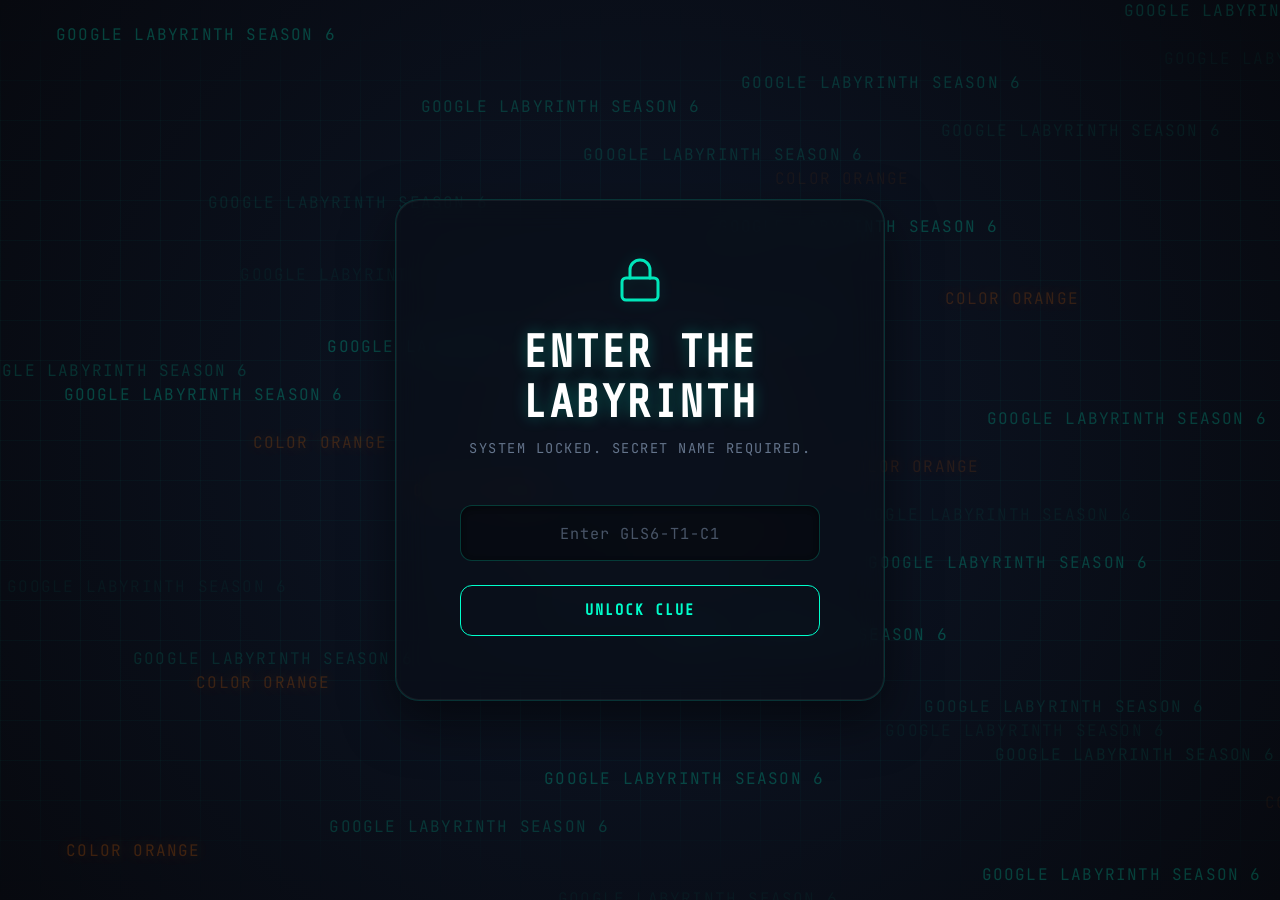
<file: index.html>
<!DOCTYPE html>
<html lang="en">

<head>
    <meta charset="UTF-8">
    <meta name="viewport" content="width=device-width, initial-scale=1.0">
    <title>Enter the Labyrinth</title>
    <!-- Premium Web Fonts -->
    <link rel="preconnect" href="https://fonts.googleapis.com">
    <link rel="preconnect" href="https://fonts.gstatic.com" crossorigin>
    <link
        href="https://fonts.googleapis.com/css2?family=JetBrains+Mono:wght@100..800&family=Share+Tech+Mono&display=swap"
        rel="stylesheet">
    <link rel="stylesheet" href="css/style.css">
    <meta name="description" content="A hacker themed mystery Labyrinth">
</head>

<body>
    <!-- Background Layers -->
    <div class="bg-layer" id="bg-layer"></div>
    <div class="grid-overlay"></div>
    <!-- Canvas for Particles will be injected by script.js -->

    <!-- Main UI Container -->
    <div class="container">
        <!-- SVG Lock Icon -->
        <div class="lock-icon">
            <svg viewBox="0 0 24 24" fill="none" stroke="currentColor" stroke-width="1.5" stroke-linecap="round"
                stroke-linejoin="round">
                <rect x="3" y="11" width="18" height="11" rx="2" ry="2"></rect>
                <path d="M7 11V7a5 5 0 0 1 10 0v4"></path>
            </svg>
        </div>

        <h1 class="glitch-title">Enter the Labyrinth</h1>
        <p class="subtitle">System locked. Secret name required.</p>

        <div class="input-group">
            <input type="text" id="passkey" placeholder="Enter GLS6-T1-C1" autocomplete="off" spellcheck="false">
            <button id="unlock-btn">
                <span class="btn-text">Unlock Clue</span>
            </button>
        </div>

        <!-- Error Message Placeholder -->
        <p id="error-msg" class="hidden"></p>
    </div>

    <!-- Hidden Popup Modal for Clue -->
    <div id="modal" class="modal hidden">
        <div class="modal-content">
            <!-- SVG Unlock / Success Icon -->
            <div class="success-icon">
                <svg viewBox="0 0 24 24" fill="none" stroke="currentColor" stroke-width="2" stroke-linecap="round"
                    stroke-linejoin="round">
                    <path d="M22 11.08V12a10 10 0 1 1-5.93-9.14"></path>
                    <polyline points="22 4 12 14.01 9 11.01"></polyline>
                </svg>
            </div>
            <h2 class="access-granted">Access Granted</h2>

            <button id="next-btn" class="next-btn">
                <span class="btn-text">Proceed to Next</span>
            </button>
        </div>
    </div>

    <!-- =============================================
         MAZE GUARDIAN CHARACTER
         Orange-themed blob guardian, bottom-right corner.
         ============================================= -->
    <div id="guardian-wrapper" class="guardian-wrapper">

        <!-- Speech Bubble -->
        <div id="guardian-bubble" class="guardian-bubble">
            <span id="guardian-msg" class="guardian-msg"></span>
            <div class="bubble-tail"></div>
        </div>

        <!-- Guardian Body (pure SVG — Fun Blob Character) -->
        <div id="guardian-body" class="guardian-body">
            <svg id="guardian-svg" viewBox="0 0 140 180" xmlns="http://www.w3.org/2000/svg" width="140" height="180">
                <defs>
                    <filter id="orange-glow" x="-40%" y="-40%" width="180%" height="180%">
                        <feGaussianBlur stdDeviation="5" result="coloredBlur" />
                        <feMerge>
                            <feMergeNode in="coloredBlur" />
                            <feMergeNode in="SourceGraphic" />
                        </feMerge>
                    </filter>
                    <radialGradient id="body-grad" cx="40%" cy="35%" r="60%">
                        <stop offset="0%" stop-color="#ffb347" />
                        <stop offset="100%" stop-color="#cc5500" />
                    </radialGradient>
                    <radialGradient id="cheek-grad" cx="50%" cy="50%" r="50%">
                        <stop offset="0%" stop-color="#ff6a00" stop-opacity="0.7" />
                        <stop offset="100%" stop-color="#cc5500" stop-opacity="0" />
                    </radialGradient>
                </defs>

                <!-- Antennae -->
                <line x1="52" y1="38" x2="38" y2="12" stroke="#ff8c00" stroke-width="3.5" stroke-linecap="round"
                    filter="url(#orange-glow)" />
                <circle cx="36" cy="9" r="6" fill="#ffb347" filter="url(#orange-glow)" />
                <circle cx="36" cy="9" r="3" fill="#fff" opacity="0.6" />
                <line x1="88" y1="38" x2="102" y2="12" stroke="#ff8c00" stroke-width="3.5" stroke-linecap="round"
                    filter="url(#orange-glow)" />
                <circle cx="104" cy="9" r="6" fill="#ffb347" filter="url(#orange-glow)" />
                <circle cx="104" cy="9" r="3" fill="#fff" opacity="0.6" />

                <!-- Body -->
                <ellipse cx="70" cy="95" rx="52" ry="55" fill="url(#body-grad)" filter="url(#orange-glow)" />
                <ellipse cx="55" cy="68" rx="18" ry="12" fill="#fff" opacity="0.12" transform="rotate(-15 55 68)" />

                <!-- Eyes -->
                <ellipse cx="50" cy="85" rx="13" ry="14" fill="#fff" />
                <ellipse id="guardian-pupil-l" cx="50" cy="87" rx="8" ry="8" fill="#1a0800" />
                <ellipse id="guardian-iris-l" cx="50" cy="87" rx="5" ry="5" fill="#ff8c00" filter="url(#orange-glow)" />
                <ellipse id="guardian-shine-l" cx="54" cy="83" rx="3" ry="3" fill="#fff" opacity="0.9" />
                <rect id="eyelid-left" x="37" y="71" width="26" height="0" rx="6" fill="#cc5500" />

                <ellipse cx="90" cy="85" rx="13" ry="14" fill="#fff" />
                <ellipse id="guardian-pupil-r" cx="90" cy="87" rx="8" ry="8" fill="#1a0800" />
                <ellipse id="guardian-iris-r" cx="90" cy="87" rx="5" ry="5" fill="#ff8c00" filter="url(#orange-glow)" />
                <ellipse id="guardian-shine-r" cx="94" cy="83" rx="3" ry="3" fill="#fff" opacity="0.9" />
                <rect id="eyelid-right" x="77" y="71" width="26" height="0" rx="6" fill="#cc5500" />

                <!-- Cheeks -->
                <ellipse cx="38" cy="108" rx="12" ry="8" fill="url(#cheek-grad)" />
                <ellipse cx="102" cy="108" rx="12" ry="8" fill="url(#cheek-grad)" />

                <!-- Mouth -->
                <path id="guardian-mouth" d="M 54 112 L 86 112" stroke="#7a2500" stroke-width="3" fill="none"
                    stroke-linecap="round" />

                <!-- Nose -->
                <circle cx="70" cy="105" r="3" fill="#a33d00" opacity="0.6" />

                <!-- Arms -->
                <ellipse cx="22" cy="100" rx="10" ry="16" fill="#e06010" transform="rotate(20 22 100)"
                    filter="url(#orange-glow)" />
                <circle cx="14" cy="112" r="7" fill="#ffb347" filter="url(#orange-glow)" />
                <ellipse cx="118" cy="100" rx="10" ry="16" fill="#e06010" transform="rotate(-20 118 100)"
                    filter="url(#orange-glow)" />
                <circle cx="126" cy="112" r="7" fill="#ffb347" filter="url(#orange-glow)" />

                <!-- Legs & feet -->
                <ellipse cx="55" cy="147" rx="14" ry="10" fill="#cc5500" filter="url(#orange-glow)" />
                <ellipse cx="85" cy="147" rx="14" ry="10" fill="#cc5500" filter="url(#orange-glow)" />
                <ellipse cx="52" cy="154" rx="16" ry="8" fill="#ff8c00" filter="url(#orange-glow)" />
                <ellipse cx="88" cy="154" rx="16" ry="8" fill="#ff8c00" filter="url(#orange-glow)" />

                <!-- Belly shine dots -->
                <circle cx="64" cy="100" r="3" fill="#fff" opacity="0.15" />
                <circle cx="74" cy="110" r="2" fill="#fff" opacity="0.12" />
                <circle cx="60" cy="112" r="2" fill="#fff" opacity="0.10" />
            </svg>
        </div>
    </div>
    <!-- End Guardian -->
    <!-- End Guardian -->

    <script src="js/script.js"></script>

</body>

</html>
</file>
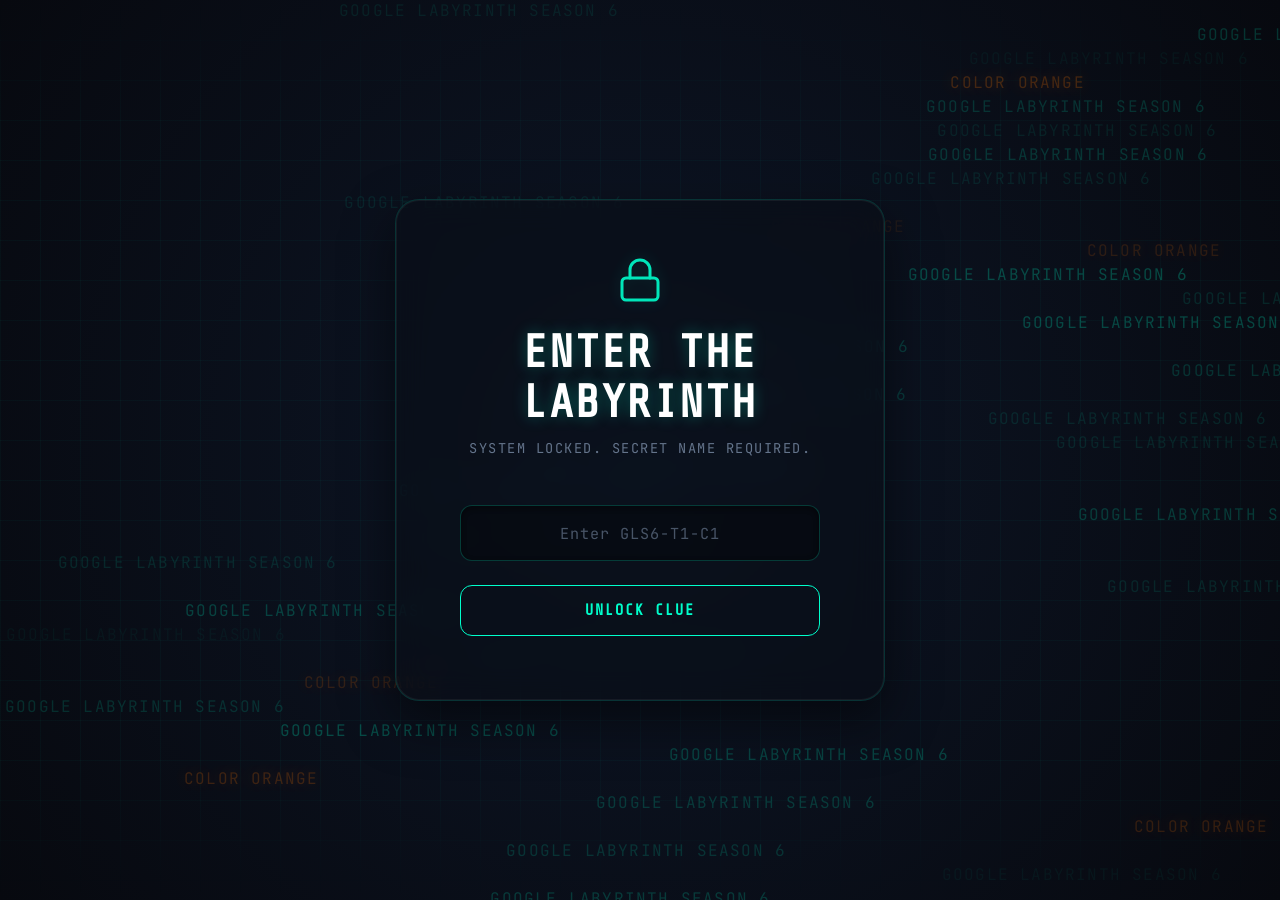
<file: sequence.html>
<!DOCTYPE html>
<html lang="en">

<head>
    <meta charset="UTF-8">
    <meta name="viewport" content="width=device-width, initial-scale=1.0">
    <title>Video Sequence | Google Labyrinth</title>
    <link rel="preconnect" href="https://fonts.googleapis.com">
    <link rel="preconnect" href="https://fonts.gstatic.com" crossorigin>
    <link href="https://fonts.googleapis.com/css2?family=Share+Tech+Mono&family=Inconsolata:wght@200..700&display=swap"
        rel="stylesheet">

    <style>
        :root {
            --primary: #00ffcc;
            --secondary: #ff8c00;
            --dark: #020305;
            --alert: #ff0055;
            --line: rgba(0, 255, 204, 0.1);
        }

        body,
        html {
            margin: 0;
            padding: 0;
            width: 100%;
            height: 100%;
            background-color: #05070a;
            color: #fff;
            font-family: 'Inconsolata', monospace;
            overflow: hidden;
            display: flex;
            justify-content: center;
            align-items: center;
            background: radial-gradient(circle at center, #0a1018 0%, #05070a 100%);
        }

        /* --- ADVANCED BACKGROUND --- */
        .grid-bg {
            position: fixed;
            top: 0;
            left: 0;
            width: 100%;
            height: 100%;
            background-image:
                linear-gradient(rgba(0, 255, 204, 0.05) 1px, transparent 1px),
                linear-gradient(90deg, rgba(0, 255, 204, 0.05) 1px, transparent 1px);
            background-size: 50px 50px;
            z-index: -1;
        }

        .glass-panel {
            width: 95%;
            max-width: 600px;
            background: rgba(10, 15, 25, 0.7);
            backdrop-filter: blur(20px) saturate(180%);
            -webkit-backdrop-filter: blur(20px) saturate(180%);
            border: 1px solid rgba(0, 255, 204, 0.15);
            border-radius: 24px;
            padding: 2.5rem;
            position: relative;
            box-shadow: 0 25px 50px -12px rgba(0, 0, 0, 0.5),
                0 0 40px rgba(0, 255, 204, 0.03);
            text-align: center;
            z-index: 10;
        }

        /* --- DECORATIVE ELEMENTS --- */
        .corner {
            position: absolute;
            width: 15px;
            height: 15px;
            border: 2px solid var(--primary);
            opacity: 0.4;
        }

        .top-l {
            top: 20px;
            left: 20px;
            border-right: 0;
            border-bottom: 0;
        }

        .top-r {
            top: 20px;
            right: 20px;
            border-left: 0;
            border-bottom: 0;
        }

        .bot-l {
            bottom: 20px;
            left: 20px;
            border-right: 0;
            border-top: 0;
        }

        .bot-r {
            bottom: 20px;
            right: 20px;
            border-left: 0;
            border-top: 0;
        }

        .system-status {
            position: absolute;
            top: 22px;
            left: 50%;
            transform: translateX(-50%);
            font-family: 'Share Tech Mono', monospace;
            font-size: 0.6rem;
            color: var(--primary);
            letter-spacing: 2px;
            opacity: 0.5;
            text-transform: uppercase;
        }

        /* --- VIDEO CONTAINER --- */
        .video-wrapper {
            position: relative;
            width: 100%;
            aspect-ratio: 16 / 9;
            overflow: hidden;
            border-radius: 12px;
            background: #000;
            margin-bottom: 2rem;
            border: 1px solid rgba(255, 255, 255, 0.1);
            box-shadow: 0 0 20px rgba(0, 0, 0, 0.4);
        }

        .video-wrapper iframe,
        .video-wrapper video {
            position: absolute;
            top: 0;
            left: 0;
            width: 100%;
            height: 100%;
            border: 0;
            object-fit: cover;
        }

        /* --- INPUT GROUP --- */
        .input-group {
            display: flex;
            flex-direction: column;
            align-items: center;
        }

        .input-label {
            font-family: 'Share Tech Mono', monospace;
            font-size: 0.7rem;
            color: rgba(255, 255, 255, 0.4);
            margin-bottom: 0.8rem;
            letter-spacing: 3px;
        }

        input {
            background: rgba(0, 255, 204, 0.03);
            border: 1px solid rgba(0, 255, 204, 0.2);
            padding: 12px 24px;
            color: #fff;
            font-family: 'Inconsolata', monospace;
            font-size: 1rem;
            width: 320px;
            text-align: center;
            outline: none;
            transition: all 0.3s cubic-bezier(0.4, 0, 0.2, 1);
            border-radius: 12px;
        }

        input:focus {
            background: rgba(0, 255, 204, 0.08);
            border-color: var(--primary);
            box-shadow: 0 0 20px rgba(0, 255, 204, 0.15);
        }

        .unlock-btn {
            margin-top: 1.5rem;
            padding: 12px 50px;
            background: var(--primary);
            border: none;
            color: #000;
            cursor: pointer;
            font-family: 'Share Tech Mono', monospace;
            letter-spacing: 3px;
            transition: all 0.4s cubic-bezier(0.4, 0, 0.2, 1);
            text-transform: uppercase;
            font-weight: 700;
            border-radius: 12px;
            box-shadow: 0 0 20px rgba(0, 255, 204, 0.3);
        }

        .unlock-btn:hover {
            transform: translateY(-2px);
            box-shadow: 0 0 35px rgba(0, 255, 204, 0.5);
        }

        #error-msg {
            color: var(--alert);
            margin-top: 15px;
            font-size: 0.8rem;
            height: 1rem;
            font-family: 'Share Tech Mono', monospace;
        }

        /* --- INTERACTIVE EFFECTS --- */
        .particles {
            position: fixed;
            top: 0;
            left: 0;
            width: 100%;
            height: 100%;
            pointer-events: none;
            z-index: 0;
        }

        .particle {
            position: absolute;
            background: var(--primary);
            border-radius: 50%;
            opacity: 0.3;
            filter: blur(1px);
            animation: float-particle linear infinite;
        }

        @keyframes float-particle {
            from {
                transform: translateY(0);
            }

            to {
                transform: translateY(-100vh);
            }
        }



        .video-target {
            position: absolute;
            inset: 0;
            pointer-events: none;
            z-index: 2;
        }

        .target-bracket {
            position: absolute;
            width: 30px;
            height: 30px;
            border: 1px solid rgba(0, 255, 204, 0.3);
        }

        .tl {
            top: 10px;
            left: 10px;
            border-right: 0;
            border-bottom: 0;
        }

        .tr {
            top: 10px;
            right: 10px;
            border-left: 0;
            border-bottom: 0;
        }

        .bl {
            bottom: 10px;
            left: 10px;
            border-right: 0;
            border-top: 0;
        }

        .br {
            bottom: 10px;
            right: 10px;
            border-left: 0;
            border-top: 0;
        }

        /* Mobile Adjustments */
        @media (max-width: 600px) {
            .glass-panel {
                width: 90vw;
                padding: 1.5rem;
                margin: 10px;
                max-height: 95vh;
                overflow-y: auto;
            }

            .input-label {
                font-size: 0.6rem;
                margin-bottom: 0.5rem;
            }

            input {
                width: 100%;
                padding: 10px 15px;
                font-size: 0.9rem;
            }

            .unlock-btn {
                width: 100%;
                padding: 10px 20px;
                font-size: 0.85rem;
                margin-top: 1rem;
            }

            .video-wrapper {
                margin-bottom: 1rem;
            }
        }
    </style>
</head>

<div class="particles" id="particle-container"></div>

<div class="glass-panel" id="main-panel">
    <div class="corner top-l"></div>
    <div class="corner top-r"></div>
    <div class="corner bot-l"></div>
    <div class="corner bot-r"></div>

    <div class="video-wrapper">
        <div class="video-target">
            <div class="target-bracket tl"></div>
            <div class="target-bracket tr"></div>
            <div class="target-bracket bl"></div>
            <div class="target-bracket br"></div>
        </div>
        <video id="video-player" controls>
            <source src="assets/videos/forrest_gump.mp4" type="video/mp4">
            Your browser does not support the video tag.
        </video>
    </div>

    <div id="interaction-zone" class="input-group">
        <!-- Proceed Button (Hidden initially) -->
        <button id="next-video-btn" class="unlock-btn" style="display: none; margin-bottom: 1.5rem;">PROCEED TO NEXT
            VIDEO</button>

        <!-- Answer Section (Hidden initially) -->
        <div id="answer-section" style="display: none; flex-direction: column; align-items: center; width: 100%;">
            <p class="input-label">DID YOU FIND THE CLUE?</p>
            <input type="text" id="answer-field" placeholder="Enter GLS6-T1-C2" autocomplete="off" spellcheck="false">
            <p id="error-msg"></p>
            <button class="unlock-btn" id="submit-ans">VERIFY</button>
        </div>
    </div>
</div>

<script src="js/sequence.js"></script>
</body>

</html>
</file>
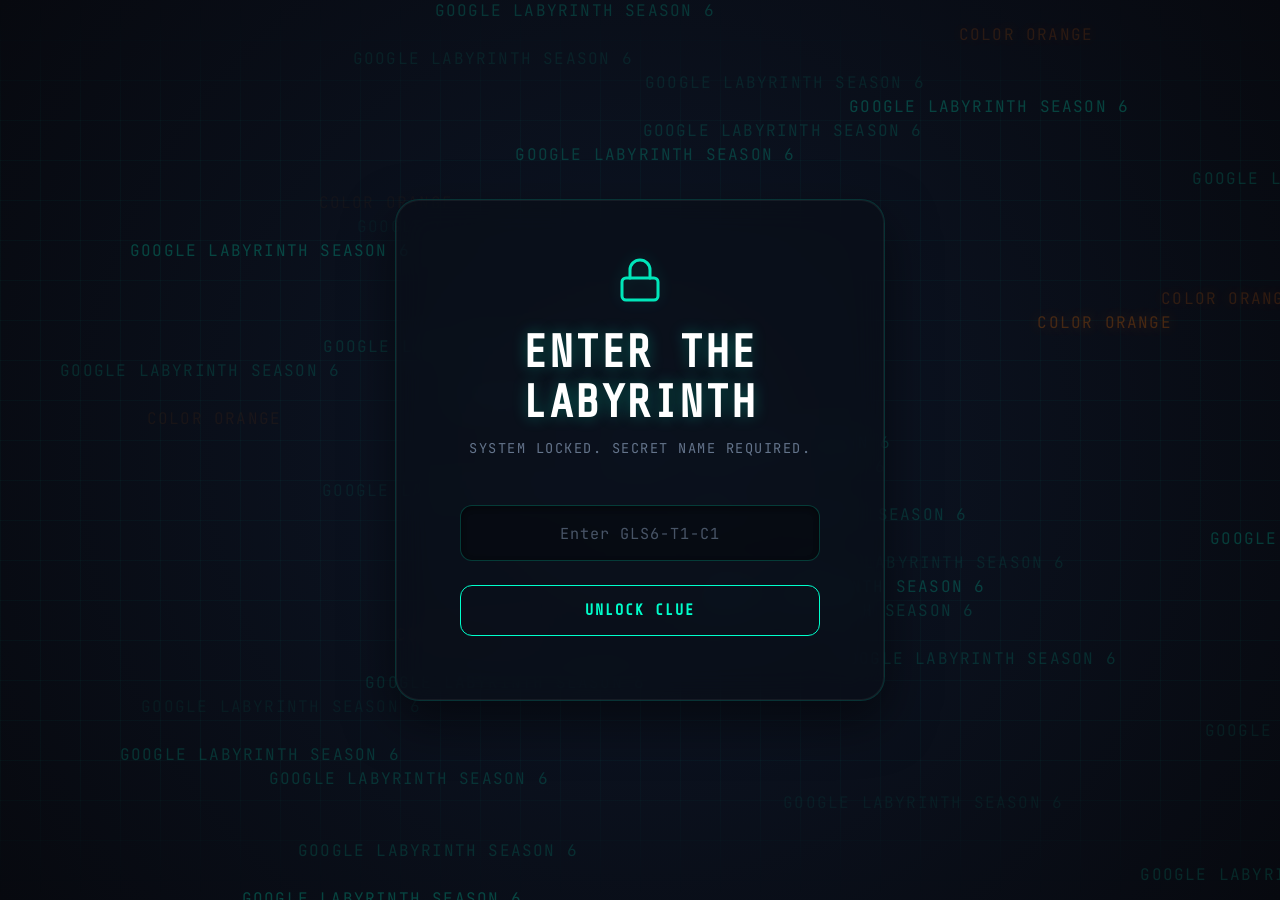
<file: under-maintenance.html>
<!DOCTYPE html>
<html lang="en">

<head>
    <meta charset="UTF-8">
    <meta name="viewport" content="width=device-width, initial-scale=1.0">
    <title>Under Maintenance | Google Labyrinth</title>
    <link rel="preconnect" href="https://fonts.googleapis.com">
    <link rel="preconnect" href="https://fonts.gstatic.com" crossorigin>
    <link href="https://fonts.googleapis.com/css2?family=Share+Tech+Mono&family=Inconsolata:wght@200;700&display=swap"
        rel="stylesheet">

    <style>
        :root {
            --primary: #00ffcc;
            --secondary: #ff8c00;
            --dark: #020305;
            --alert: #ff0055;
            --line: rgba(0, 255, 204, 0.1);
        }

        body,
        html {
            margin: 0;
            padding: 0;
            width: 100%;
            height: 100%;
            background-color: var(--dark);
            color: #fff;
            font-family: 'Inconsolata', monospace;
            overflow: hidden;
            display: flex;
            justify-content: center;
            align-items: center;
        }

        /* --- THE DEPTH GRID --- */
        .grid-3d {
            position: absolute;
            width: 200%;
            height: 200%;
            background-image:
                linear-gradient(var(--line) 1px, transparent 1px),
                linear-gradient(90deg, var(--line) 1px, transparent 1px);
            background-size: 50px 50px;
            transform: perspective(500px) rotateX(60deg) translateZ(-200px);
            opacity: 0.5;
            z-index: -1;
            animation: move-grid 20s linear infinite;
        }

        @keyframes move-grid {
            from {
                background-position: 0 0;
            }

            to {
                background-position: 0 1000px;
            }
        }

        /* --- THE CORE STAGE --- */
        .stage {
            position: relative;
            display: flex;
            flex-direction: column;
            align-items: center;
            justify-content: center;
            z-index: 10;
        }

        /* Floating HUD Brackets around the Guardian */
        .hud-bracket {
            position: absolute;
            width: 250px;
            height: 250px;
            border: 1px solid var(--primary);
            opacity: 0.2;
            animation: rotate-hud 15s linear infinite;
        }

        .bracket-1 {
            border-radius: 20%;
            animation-duration: 10s;
        }

        .bracket-2 {
            border-radius: 40%;
            animation-direction: reverse;
            animation-duration: 25s;
        }

        @keyframes rotate-hud {
            from {
                transform: rotate(0deg);
            }

            to {
                transform: rotate(360deg);
            }
        }

        /* --- THE GUARDIAN (Blob Theme) --- */
        .guardian-core {
            position: relative;
            z-index: 50;
            width: 140px;
            height: 180px;
            animation: core-float 4s ease-in-out infinite, guardian-glow-pulse 2.5s ease-in-out infinite;
        }

        .guardian-body {
            transform-origin: bottom center;
        }

        @keyframes guardian-glow-pulse {

            0%,
            100% {
                filter: drop-shadow(0 0 8px #ff8c0088);
            }

            50% {
                filter: drop-shadow(0 0 22px #ff8c00cc);
            }
        }



        /* --- STATUS CONTENT --- */
        .content {
            margin-top: 3rem;
            text-align: center;
            max-width: 400px;
        }

        .maint-title {
            font-size: 2.5rem;
            font-weight: 700;
            letter-spacing: 6px;
            margin: 0;
            color: #fff;
            text-transform: uppercase;
            text-shadow: 0 0 15px var(--primary);
        }

        .status-pill {
            background: var(--alert);
            color: #fff;
            padding: 5px 20px;
            font-size: 0.8rem;
            letter-spacing: 5px;
            text-transform: uppercase;
            font-weight: bold;
            display: inline-block;
            margin-top: 1rem;
            clip-path: polygon(10% 0, 100% 0, 90% 100%, 0 100%);
        }

        /* --- UTILITARIAN DIAGNOSTIC (Requested: less attractive, expandable) --- */
        .diag-readout {
            position: absolute;
            bottom: 30px;
            left: 30px;
            font-family: 'Share Tech Mono', monospace;
            text-align: left;
            background: rgba(10, 10, 10, 0.9);
            border: 1px solid #333;
            /* Dull, less attractive border */
            padding: 10px;
            z-index: 100;
            min-width: 280px;
            color: #666;
            /* Muted text */
            font-size: 0.8rem;
        }

        .diag-readout summary {
            list-style: none;
            cursor: pointer;
            color: #888;
            outline: none;
            padding-bottom: 5px;
            border-bottom: 1px solid #222;
        }

        .diag-readout summary::-webkit-details-marker {
            display: none;
        }

        .err-header {
            color: #aa0000;
            /* Muted dark red instead of glowing red */
            font-weight: 700;
            margin-right: 10px;
        }

        .expand-icon {
            font-size: 0.6rem;
            color: #444;
        }

        .log-subpart {
            margin-top: 10px;
            padding-left: 10px;
            border-left: 1px solid #222;
        }

        .log-row {
            margin-bottom: 3px;
        }

        .log-row b {
            color: #555;
            font-weight: normal;
        }


        /* Side Data Overlays */
        .side-bar {
            position: absolute;
            width: 1px;
            height: 80vh;
            background: var(--line);
        }

        .left-bar {
            left: 40px;
        }

        .right-bar {
            right: 40px;
        }

        /* --- CLUE HINT EFFECT --- */
        .clue-hint {
            margin-top: 2rem;
            color: #444;
            font-size: 0.8rem;
            letter-spacing: 2px;
            text-transform: uppercase;
            transition: 0.5s;
            cursor: default;
            animation: hint-flicker 5s infinite;
        }

        .clue-hint:hover {
            color: var(--primary);
            text-shadow: 0 0 15px var(--primary);
            letter-spacing: 4px;
        }

        @keyframes hint-flicker {

            0%,
            90%,
            95%,
            100% {
                color: #444;
                text-shadow: none;
                opacity: 1;
            }

            92% {
                color: var(--primary);
                text-shadow: 0 0 10px var(--primary);
                opacity: 0.8;
            }

            97% {
                color: var(--alert);
                text-shadow: 0 0 10px var(--alert);
                opacity: 0.9;
            }
        }

        /* Responsive Mobile Layout */
        @media (max-width: 480px) {
            .maint-title {
                font-size: 1.5rem;
                letter-spacing: 3px;
            }

            .content {
                padding: 0 20px;
            }


            .diag-readout {
                left: 10px;
                bottom: 10px;
                min-width: calc(100% - 20px);
                font-size: 0.7rem;
            }

            .guardian-core {
                transform: scale(0.8);
            }

            .hud-bracket {
                width: 180px;
                height: 180px;
            }
        }
    </style>
</head>

<body>
    <div class="grid-3d"></div>

    <!-- UI Decorative Elements -->
    <div class="side-bar left-bar"></div>
    <div class="side-bar right-bar"></div>

    <div class="stage" id="main-stage">
        <!-- Orbiting Brackets -->
        <div class="hud-bracket bracket-1"></div>
        <div class="hud-bracket bracket-2"></div>

        <!-- The Original Guardian -->
        <div class="guardian-core">
            <svg id="guardian-svg" viewBox="0 0 140 180" xmlns="http://www.w3.org/2000/svg" width="140" height="180">
                <defs>
                    <filter id="orange-glow" x="-40%" y="-40%" width="180%" height="180%">
                        <feGaussianBlur stdDeviation="5" result="coloredBlur" />
                        <feMerge>
                            <feMergeNode in="coloredBlur" />
                            <feMergeNode in="SourceGraphic" />
                        </feMerge>
                    </filter>
                    <filter id="green-glow" x="-40%" y="-40%" width="180%" height="180%">
                        <feGaussianBlur stdDeviation="5" result="greenBlur" />
                        <feFlood flood-color="#00ffcc" flood-opacity="0.8" result="greenFlood" />
                        <feComposite in="greenFlood" in2="greenBlur" operator="in" result="glow" />
                        <feMerge>
                            <feMergeNode in="glow" />
                            <feMergeNode in="SourceGraphic" />
                        </feMerge>
                    </filter>
                    <radialGradient id="body-grad" cx="40%" cy="35%" r="60%">
                        <stop offset="0%" stop-color="#ffb347" />
                        <stop offset="100%" stop-color="#cc5500" />
                    </radialGradient>
                    <radialGradient id="cheek-grad" cx="50%" cy="50%" r="50%">
                        <stop offset="0%" stop-color="#ff6a00" stop-opacity="0.7" />
                        <stop offset="100%" stop-color="#cc5500" stop-opacity="0" />
                    </radialGradient>
                </defs>

                <!-- Antennae (Curved Horns) -->
                <path id="horn-l" d="M 52 38 Q 44 22 38 12" stroke="#ff8c00" stroke-width="3.5" fill="none"
                    stroke-linecap="round" filter="url(#orange-glow)" />
                <circle id="horn-tip-l" cx="36" cy="9" r="6" fill="#ffb347" filter="url(#orange-glow)" />
                <circle cx="36" cy="9" r="3" fill="#fff" opacity="0.6" />
                <path id="horn-r" d="M 88 38 Q 96 22 102 12" stroke="#ff8c00" stroke-width="3.5" fill="none"
                    stroke-linecap="round" filter="url(#orange-glow)" />
                <circle id="horn-tip-r" cx="104" cy="9" r="6" fill="#ffb347" filter="url(#orange-glow)" />
                <circle cx="104" cy="9" r="3" fill="#fff" opacity="0.6" />

                <!-- Body -->
                <ellipse cx="70" cy="95" rx="52" ry="55" fill="url(#body-grad)" filter="url(#orange-glow)" />
                <ellipse cx="55" cy="68" rx="18" ry="12" fill="#fff" opacity="0.12" transform="rotate(-15 55 68)" />

                <!-- Eyes -->
                <ellipse cx="50" cy="85" rx="13" ry="14" fill="#fff" />
                <ellipse id="pupil-l" cx="50" cy="87" rx="8" ry="8" fill="#1a0800" />
                <ellipse id="iris-l" cx="50" cy="87" rx="5" ry="5" fill="#ff8c00" filter="url(#orange-glow)" />
                <ellipse id="shine-l" cx="54" cy="83" rx="3" ry="3" fill="#fff" opacity="0.9" />
                <rect id="eyelid-l-core" x="37" y="71" width="26" height="0" rx="6" fill="#cc5500" />

                <ellipse cx="90" cy="85" rx="13" ry="14" fill="#fff" />
                <ellipse id="pupil-r" cx="90" cy="87" rx="8" ry="8" fill="#1a0800" />
                <ellipse id="iris-r" cx="90" cy="87" rx="5" ry="5" fill="#ff8c00" filter="url(#orange-glow)" />
                <ellipse id="shine-r" cx="94" cy="83" rx="3" ry="3" fill="#fff" opacity="0.9" />
                <rect id="eyelid-r-core" x="77" y="71" width="26" height="0" rx="6" fill="#cc5500" />

                <!-- Cheeks -->
                <ellipse cx="38" cy="108" rx="12" ry="8" fill="url(#cheek-grad)" />
                <ellipse cx="102" cy="108" rx="12" ry="8" fill="url(#cheek-grad)" />

                <!-- Mouth & Teeth Area (Two Tiny Front Teeth) -->
                <g id="teeth-group" style="opacity: 0; transition: opacity 0.2s;">
                    <!-- Small, tucked-in front teeth -->
                    <rect x="67" y="112" width="3" height="6" rx="1" fill="#fff" />
                    <rect x="71" y="112" width="3" height="6" rx="1" fill="#fff" />
                </g>
                <path id="mouth-core" d="M 54 112 L 86 112" stroke="#7a2500" stroke-width="3" fill="none"
                    stroke-linecap="round" />

                <!-- Nose -->
                <circle cx="70" cy="105" r="3" fill="#a33d00" opacity="0.6" />

                <!-- Arms -->
                <ellipse cx="22" cy="100" rx="10" ry="16" fill="#e06010" transform="rotate(20 22 100)"
                    filter="url(#orange-glow)" />
                <circle cx="14" cy="112" r="7" fill="#ffb347" filter="url(#orange-glow)" />
                <ellipse cx="118" cy="100" rx="10" ry="16" fill="#e06010" transform="rotate(-20 118 100)"
                    filter="url(#orange-glow)" />
                <circle cx="126" cy="112" r="7" fill="#ffb347" filter="url(#orange-glow)" />

                <!-- Legs & feet -->
                <ellipse cx="55" cy="147" rx="14" ry="10" fill="#cc5500" filter="url(#orange-glow)" />
                <ellipse cx="85" cy="147" rx="14" ry="10" fill="#cc5500" filter="url(#orange-glow)" />
                <ellipse cx="52" cy="154" rx="16" ry="8" fill="#ff8c00" filter="url(#orange-glow)" />
                <ellipse cx="88" cy="154" rx="16" ry="8" fill="#ff8c00" filter="url(#orange-glow)" />

                <!-- Belly shine dots -->
                <circle cx="64" cy="100" r="3" fill="#fff" opacity="0.15" />
                <circle cx="74" cy="110" r="2" fill="#fff" opacity="0.12" />
                <circle cx="60" cy="112" r="2" fill="#fff" opacity="0.10" />
            </svg>
        </div>

        <div class="content">
            <h1 class="maint-title">Under Maintenance</h1>


            <p class="clue-hint">
                Your path to the next clue may be here in the page, just go and find it.
            </p>

        </div>
    </div>

    <!-- Utilitarian Diagnostic Readout (Requested: less attractive + expandable) -->
    <details class="diag-readout">
        <summary>
            <span class="err-header">ERROR_PATH_NOT_FOUND</span>
            <span class="expand-icon">[+] CLICK TO EXPAND LOGS</span>
        </summary>
        <div class="log-subpart">
            <div class="log-row">SYS_UUID: <b>0xFA92_LAB_6</b></div>
            <div class="log-row">LOCATION: <b>GRID_SECTOR_9</b></div>
            <details id="stack-trace-target">
                <summary style="font-size: 0.7rem; border: none; padding: 0;">> STACK_TRACE</summary>
                <div
                    style="font-size: 0.65rem; color: #444; padding-left: 10px; display: grid; grid-template-columns: auto auto 1fr; gap: 2px 10px; align-items: start; font-family: 'Share Tech Mono', monospace;">
                    <div>-</div>
                    <div>TRACE1:</div><span id="trace-1" style="word-break: break-all;"></span>
                    <div>-</div>
                    <div>TRACE2:</div><span id="trace-2" style="word-break: break-all;"></span>
                    <div>-</div>
                    <div>TRACE3:</div><span id="trace-3" style="word-break: break-all;"></span>
                    <div>-</div>
                    <div>TRACE4:</div><span id="trace-4" style="word-break: break-all;"></span>
                </div>
            </details>
            <div class="log-row">ACTION: <b>COMBINE_DATA_TRACES</b></div>
            <div style="font-size: 0.6rem; opacity: 0.4; margin-top: 10px; color: #444;">
                CRITICAL_LOG: THE CORE IS CURRENTLY BEING RE-ANCHORED.<br>
                STABILIZING PHASE GENERATOR...
            </div>
        </div>
    </details>

    <script src="js/under-maintenance.js"></script>
</body>

</html>
</file>
<file: css/style.css>
/* Core Theme Elements */
:root {
    --primary: #00ffcc;
    /* Cyan/Teal glow */
    --primary-dim: rgba(0, 255, 204, 0.2);
    --dark: #07090f;
    /* Very dark slate, richer than pure black */
    --panel-bg: rgba(10, 14, 23, 0.65);
    --error: #ff3366;
    /* Vibrant premium red */
    --error-dim: rgba(255, 51, 102, 0.2);
    --text-main: #e2e8f0;
    --text-muted: #64748b;
}

body {
    margin: 0;
    padding: 0;
    background-color: var(--dark);
    color: var(--text-main);
    font-family: 'JetBrains Mono', monospace;
    display: flex;
    justify-content: center;
    align-items: center;
    min-height: 100vh;
    overflow: hidden;
    user-select: none;
    /* Anti-inspect/Selection measure */
}

/* Subtly animated gradient background */
.bg-layer {
    position: absolute;
    top: 0;
    left: 0;
    right: 0;
    bottom: 0;
    background: radial-gradient(circle at 50% 50%, #0d1627 0%, var(--dark) 100%);
    z-index: -3;
    animation: bg-pulse 10s ease-in-out infinite alternate;
}

@keyframes bg-pulse {
    0% {
        background: radial-gradient(circle at 45% 50%, #0d1627 0%, var(--dark) 100%);
    }

    100% {
        background: radial-gradient(circle at 55% 50%, #111d33 10%, #05070a 100%);
    }
}

/* Subtle Matrix/Hacker Grid */
.grid-overlay {
    position: absolute;
    inset: 0;
    background-image:
        linear-gradient(to right, rgba(0, 255, 204, 0.03) 1px, transparent 1px),
        linear-gradient(to bottom, rgba(0, 255, 204, 0.03) 1px, transparent 1px);
    background-size: 40px 40px;
    z-index: -2;
    pointer-events: none;
    mask-image: linear-gradient(to bottom, transparent, black 15%, black 85%, transparent);
    -webkit-mask-image: linear-gradient(to bottom, transparent, black 15%, black 85%, transparent);
}

/* Background canvas for particles */
#particles {
    position: absolute;
    top: 0;
    left: 0;
    width: 100%;
    height: 100%;
    z-index: -1;
    pointer-events: none;
    opacity: 0.7;
}

/* Center Content Container - Glassmorphism */
.container {
    position: relative;
    text-align: center;
    z-index: 1;
    padding: 3.5rem 4rem;
    border: 1px solid rgba(0, 255, 204, 0.15);
    border-radius: 24px;
    background: var(--panel-bg);
    box-shadow: 0 20px 50px rgba(0, 0, 0, 0.5), inset 0 0 0 1px rgba(255, 255, 255, 0.05);
    backdrop-filter: blur(16px);
    -webkit-backdrop-filter: blur(16px);
    transition: all 0.4s cubic-bezier(0.175, 0.885, 0.32, 1.275);
    display: flex;
    flex-direction: column;
    align-items: center;
    width: 360px;
}


/* Top Icon */
.lock-icon {
    width: 48px;
    height: 48px;
    color: var(--primary);
    margin-bottom: 1.5rem;
    filter: drop-shadow(0 0 8px var(--primary-dim));
    opacity: 0.9;
}

/* Glitching Title */
.glitch-title {
    font-family: 'Share Tech Mono', monospace;
    font-size: 2.8rem;
    margin: 0;
    text-transform: uppercase;
    color: #fff;
    letter-spacing: 2px;
    line-height: 1.1;
    text-shadow: 0 0 15px rgba(0, 255, 204, 0.3);
}

.subtitle {
    color: var(--text-muted);
    font-size: 0.85rem;
    margin-top: 0.75rem;
    margin-bottom: 3rem;
    letter-spacing: 1.5px;
    text-transform: uppercase;
}

/* Input Styles */
.input-group {
    display: flex;
    flex-direction: column;
    align-items: center;
    gap: 1.5rem;
    width: 100%;
}

input[type="text"] {
    padding: 16px 20px;
    font-size: 1.05rem;
    background: rgba(0, 0, 0, 0.3);
    border: 1px solid rgba(0, 255, 204, 0.2);
    border-radius: 12px;
    color: var(--primary);
    width: 100%;
    box-sizing: border-box;
    outline: none;
    text-align: center;
    font-family: inherit;
    transition: all 0.3s ease;
    box-shadow: inset 0 2px 10px rgba(0, 0, 0, 0.5);
    letter-spacing: 1px;
}

input[type="text"]:focus {
    border-color: var(--primary);
    box-shadow: inset 0 2px 10px rgba(0, 0, 0, 0.5), 0 0 15px rgba(0, 255, 204, 0.15);
    background: rgba(0, 20, 15, 0.4);
}

input[type="text"]::placeholder {
    color: var(--text-muted);
    opacity: 0.7;
    font-size: 0.95rem;
}

/* Button Styles */
button {
    position: relative;
    padding: 16px 20px;
    font-size: 0.95rem;
    background: transparent;
    color: var(--primary);
    border: 1px solid var(--primary);
    border-radius: 12px;
    cursor: pointer;
    text-transform: uppercase;
    font-family: 'Share Tech Mono', monospace;
    font-weight: bold;
    letter-spacing: 2px;
    transition: all 0.3s ease;
    overflow: hidden;
    width: 100%;
    box-sizing: border-box;
}

.btn-text {
    position: relative;
    z-index: 2;
}

button::before {
    content: '';
    position: absolute;
    top: 0;
    left: -100%;
    width: 100%;
    height: 100%;
    background: linear-gradient(90deg, transparent, rgba(0, 255, 204, 0.25), transparent);
    transition: left 0.5s ease;
    z-index: 1;
}

button:hover::before {
    left: 100%;
}

button:hover {
    background: rgba(0, 255, 204, 0.1);
    box-shadow: 0 0 20px rgba(0, 255, 204, 0.2);
    transform: translateY(-2px);
}

button:active {
    transform: translateY(1px);
}

/* Hide helper class */
.hidden {
    opacity: 0 !important;
    pointer-events: none !important;
    visibility: hidden;
}

/* Error UI */
#error-msg {
    color: var(--error);
    margin-top: 1.5rem;
    margin-bottom: -1rem;
    /* Space reservation */
    font-size: 0.85rem;
    text-shadow: 0 0 10px rgba(255, 51, 102, 0.4);
    opacity: 1;
    transition: opacity 0.3s ease, visibility 0.3s;
    letter-spacing: 0.5px;
}

.shake {
    animation: shake 0.5s cubic-bezier(.36, .07, .19, .97) both;
    border-color: var(--error) !important;
    color: var(--error) !important;
    box-shadow: 0 0 15px rgba(255, 51, 102, 0.2), inset 0 2px 10px rgba(0, 0, 0, 0.5) !important;
    background: rgba(255, 51, 102, 0.05) !important;
}

@keyframes shake {

    10%,
    90% {
        transform: translate3d(-3px, 0, 0);
    }

    20%,
    80% {
        transform: translate3d(5px, 0, 0);
    }

    30%,
    50%,
    70% {
        transform: translate3d(-7px, 0, 0);
    }

    40%,
    60% {
        transform: translate3d(7px, 0, 0);
    }
}

/* Modal UI */
.modal {
    position: absolute;
    /* Using absolute inside fixed body context avoids scrolling issues */
    top: 0;
    left: 0;
    right: 0;
    bottom: 0;
    background: rgba(3, 5, 8, 0.85);
    display: flex;
    justify-content: center;
    align-items: center;
    z-index: 100;
    opacity: 0;
    pointer-events: none;
    transition: opacity 0.5s ease;
    backdrop-filter: blur(12px);
    -webkit-backdrop-filter: blur(12px);
}

.modal.show {
    opacity: 1;
    pointer-events: auto;
    visibility: visible;
}

.modal-content {
    background: var(--panel-bg);
    border: 1px solid rgba(0, 255, 204, 0.3);
    padding: 3rem 3.5rem;
    border-radius: 24px;
    text-align: center;
    box-shadow: 0 25px 50px rgba(0, 0, 0, 0.6), 0 0 40px rgba(0, 255, 204, 0.1);
    transform: scale(0.95) translateY(20px);
    transition: all 0.5s cubic-bezier(0.175, 0.885, 0.32, 1.275);
    max-width: 480px;
    width: 90%;
    position: relative;
    display: flex;
    flex-direction: column;
    align-items: center;
}

.modal.show .modal-content {
    transform: scale(1) translateY(0);
}

.success-icon {
    width: 64px;
    height: 64px;
    color: var(--primary);
    margin-bottom: 1.5rem;
    filter: drop-shadow(0 0 10px var(--primary-dim));
}

.modal.show .success-icon polyline {
    stroke-dasharray: 50;
    stroke-dashoffset: 50;
    animation: draw-check 0.6s ease-out 0.4s forwards;
}

@keyframes draw-check {
    to {
        stroke-dashoffset: 0;
    }
}

.access-granted {
    color: #fff;
    font-family: 'Share Tech Mono', monospace;
    font-size: 2rem;
    margin-top: 0;
    margin-bottom: 0.5rem;
    text-transform: uppercase;
    letter-spacing: 2px;
}

.clue-container {
    background: rgba(0, 0, 0, 0.5);
    border: 1px solid rgba(255, 255, 255, 0.05);
    border-radius: 12px;
    padding: 2rem;
    margin-top: 1.5rem;
    margin-bottom: 2.5rem;
    width: 100%;
    box-sizing: border-box;
}

.clue-text {
    font-size: 1.1rem;
    line-height: 1.6;
    margin: 0;
    letter-spacing: 0.5px;
    color: var(--primary);
    text-shadow: 0 0 10px rgba(0, 255, 204, 0.3);
}

/* Modal specific button styling overrides */
.next-btn {
    background: var(--primary);
    color: var(--dark);
    border: none;
    font-weight: 800;
}

.next-btn::before {
    background: linear-gradient(90deg, transparent, rgba(255, 255, 255, 0.3), transparent);
}

.next-btn:hover {
    background: #00e6b8;
    box-shadow: 0 0 25px rgba(0, 255, 204, 0.4);
    color: var(--dark);
    border: none;
}

/* Custom Selection */
::selection {
    background-color: var(--primary);
    color: var(--dark);
}

/* =============================================
   PUSH SCENE — Orange Guardian Push Interaction
   Primary color: #ff8c00
   ============================================= */

/* Full-screen overlay (hidden by default) */
.push-scene {
    position: fixed;
    inset: 0;
    z-index: 500;
    pointer-events: none;
    overflow: hidden;
    opacity: 0;
    transition: opacity 0.25s ease;
}

.push-scene.ps-active {
    opacity: 1;
    pointer-events: auto;
}

/* Message box — position driven by JS */
.push-box {
    position: absolute;
    width: 300px;
    background: rgba(8, 12, 22, 0.96);
    border: 1.5px solid #ff8c00;
    border-radius: 18px;
    padding: 22px 26px;
    text-align: center;
    box-shadow: 0 0 28px rgba(255, 140, 0, 0.3), 0 8px 40px rgba(0, 0, 0, 0.7);
    backdrop-filter: blur(14px);
    -webkit-backdrop-filter: blur(14px);
    opacity: 0;
    transition: opacity 0.35s ease;
}

.push-box.pb-visible {
    opacity: 1;
}

.push-icon {
    width: 34px;
    height: 34px;
    margin: 0 auto 10px;
    color: #ff8c00;
}

.push-msg {
    font-family: 'JetBrains Mono', monospace;
    font-size: 0.88rem;
    color: #ff8c00;
    margin: 0;
    line-height: 1.55;
    letter-spacing: 0.4px;
    text-shadow: 0 0 10px rgba(255, 140, 0, 0.4);
}

/* Character — position driven by JS */
.push-char {
    position: absolute;
    animation: pc-glow-pulse 2.4s ease-in-out infinite;
    transform-origin: right center;
}

/* Idle glow on the character */
@keyframes pc-glow-pulse {

    0%,
    100% {
        filter: drop-shadow(0 0 7px #ff8c0099);
    }

    50% {
        filter: drop-shadow(0 0 20px #ff8c00dd);
    }
}

/* Squash/stretch when actively pushing */
@keyframes pc-push-squash {
    0% {
        transform: scaleX(1) scaleY(1);
    }

    25% {
        transform: scaleX(1.18) scaleY(0.86);
    }

    55% {
        transform: scaleX(0.92) scaleY(1.08);
    }

    80% {
        transform: scaleX(1.05) scaleY(0.97);
    }

    100% {
        transform: scaleX(1) scaleY(1);
    }
}

.push-char.pc-pushing {
    animation: pc-push-squash 0.5s ease forwards,
        pc-glow-pulse 2.4s ease-in-out infinite;
}

/* Box squash/bounce when it arrives at center */
@keyframes pb-bounce {
    0% {
        transform: scaleX(1.1) scaleY(0.92);
    }

    40% {
        transform: scaleX(0.95) scaleY(1.05);
    }

    70% {
        transform: scaleX(1.02) scaleY(0.99);
    }

    100% {
        transform: scaleX(1) scaleY(1);
    }
}

.push-box.pb-bounce {
    animation: pb-bounce 0.45s cubic-bezier(0.175, 0.885, 0.32, 1.275) forwards;
}

/* Wrong answer — red tint on box */
.push-box.pb-wrong {
    border-color: #ff3366;
    box-shadow: 0 0 28px rgba(255, 51, 102, 0.35), 0 8px 40px rgba(0, 0, 0, 0.7);
}

.push-box.pb-wrong .push-msg {
    color: #ff3366;
    text-shadow: 0 0 10px rgba(255, 51, 102, 0.4);
}


/* --- Wrapper: slide in from bottom-right --- */
.guardian-wrapper {
    position: fixed;
    bottom: -260px;
    /* hidden below viewport */
    right: 28px;
    z-index: 200;
    display: flex;
    flex-direction: column;
    align-items: center;
    gap: 0;
    transition: bottom 0.55s cubic-bezier(0.175, 0.885, 0.32, 1.275),
        opacity 0.4s ease;
    opacity: 0;
    pointer-events: none;
    user-select: none;
}

/* Visible state — slides up */
.guardian-wrapper.guardian-visible {
    bottom: 16px;
    opacity: 1;
    pointer-events: auto;
}

/* --- Floating idle animation --- */
@keyframes guardian-float {

    0%,
    100% {
        transform: translateY(0px);
    }

    50% {
        transform: translateY(-10px);
    }
}

/* --- Glow pulse on the SVG --- */
@keyframes guardian-glow-pulse {

    0%,
    100% {
        filter: drop-shadow(0 0 8px #ff8c0088);
    }

    50% {
        filter: drop-shadow(0 0 22px #ff8c00cc);
    }
}

.guardian-body {
    animation: guardian-float 3.2s ease-in-out infinite,
        guardian-glow-pulse 2.5s ease-in-out infinite;
    transform-origin: bottom center;
    transition: transform 0.3s ease;
}


/* --- Shake head (wrong answer) --- */
@keyframes guardian-shake {

    0%,
    100% {
        transform: rotate(0deg);
    }

    15% {
        transform: rotate(-12deg);
    }

    35% {
        transform: rotate(12deg);
    }

    55% {
        transform: rotate(-8deg);
    }

    75% {
        transform: rotate(8deg);
    }

    90% {
        transform: rotate(-4deg);
    }
}

.guardian-body.guardian-wrong {
    animation: guardian-shake 0.65s ease forwards,
        guardian-glow-pulse 2.5s ease-in-out infinite;
}

/* --- Nod (correct answer) --- */
@keyframes guardian-nod {

    0%,
    100% {
        transform: translateY(0px);
    }

    25% {
        transform: translateY(-18px);
    }

    50% {
        transform: translateY(-6px);
    }

    75% {
        transform: translateY(-14px);
    }
}

.guardian-body.guardian-correct {
    animation: guardian-nod 0.7s ease forwards,
        guardian-glow-pulse 2.5s ease-in-out infinite;
}

/* --- Speech Bubble --- */
.guardian-bubble {
    position: relative;
    background: rgba(10, 14, 23, 0.92);
    border: 1.5px solid #ff8c00;
    border-radius: 14px;
    padding: 12px 16px;
    max-width: 220px;
    min-width: 150px;
    margin-bottom: 6px;
    box-shadow: 0 0 18px #ff8c0066, inset 0 0 10px rgba(255, 140, 0, 0.05);
    opacity: 0;
    transform: scale(0.85) translateY(8px);
    transition: opacity 0.3s ease 0.2s, transform 0.35s cubic-bezier(0.175, 0.885, 0.32, 1.275) 0.2s;
}

.guardian-wrapper.guardian-visible .guardian-bubble {
    opacity: 1;
    transform: scale(1) translateY(0);
}

/* Bounce when message finishes typing */
@keyframes bubble-bounce {

    0%,
    100% {
        transform: scale(1);
    }

    40% {
        transform: scale(1.06);
    }

    70% {
        transform: scale(0.97);
    }
}

.guardian-bubble.bubble-done {
    animation: bubble-bounce 0.45s ease;
}

/* Bubble tail (arrow pointing down toward character) */
.bubble-tail {
    position: absolute;
    bottom: -10px;
    left: 50%;
    transform: translateX(-50%);
    width: 0;
    height: 0;
    border-left: 10px solid transparent;
    border-right: 10px solid transparent;
    border-top: 10px solid #ff8c00;
}

.bubble-tail::after {
    content: '';
    position: absolute;
    top: -12px;
    left: -8px;
    width: 0;
    height: 0;
    border-left: 8px solid transparent;
    border-right: 8px solid transparent;
    border-top: 8px solid rgba(10, 14, 23, 0.92);
}

/* Message text with typing cursor */
.guardian-msg {
    font-family: 'JetBrains Mono', monospace;
    font-size: 0.8rem;
    color: #ff8c00;
    letter-spacing: 0.5px;
    line-height: 1.5;
    display: block;
    text-shadow: 0 0 8px #ff8c0066;
}

/* Blinking cursor appended during typing */
.guardian-msg::after {
    content: '|';
    display: inline-block;
    margin-left: 2px;
    animation: cursor-blink 0.7s step-end infinite;
    color: #ff8c00;
    opacity: 1;
}

.guardian-msg.typing-done::after {
    display: none;
}

@keyframes cursor-blink {

    0%,
    100% {
        opacity: 1;
    }

    50% {
        opacity: 0;
    }
}

/* =============================================
   CINEMATIC PUSH GUARDIAN
   ============================================= */

.push-guardian-container {
    position: fixed;
    top: 50%;
    left: 0;
    transform: translateY(-50%) translateX(-200px);
    /* Initially off-screen left */
    z-index: 1000;
    pointer-events: none;
    transition: transform 0.8s cubic-bezier(0.25, 0.46, 0.45, 0.94), opacity 0.5s ease;
    opacity: 0;
}
/* =============================================
   RESPONSIVE DESIGN (MOBILE)
   ============================================= */
@media (max-width: 480px) {
    .container {
        width: 85vw !important;
        padding: 2.5rem 1.5rem !important;
        border-radius: 20px !important;
    }

    .glitch-title {
        font-size: 1.8rem !important;
    }

    .subtitle {
        font-size: 0.75rem !important;
        margin-bottom: 2rem !important;
        letter-spacing: 1px !important;
    }

    .input-group {
        gap: 1rem !important;
    }

    input[type="text"], button {
        padding: 14px 18px !important;
        font-size: 0.9rem !important;
    }

    .guardian-wrapper.guardian-visible {
        bottom: 10px !important;
        right: 10px !important;
        transform: scale(0.65) !important;
        transform-origin: bottom right !important;
    }
    
    .guardian-bubble {
        max-width: 160px !important;
        font-size: 0.7rem !important;
    }
}
</file>
